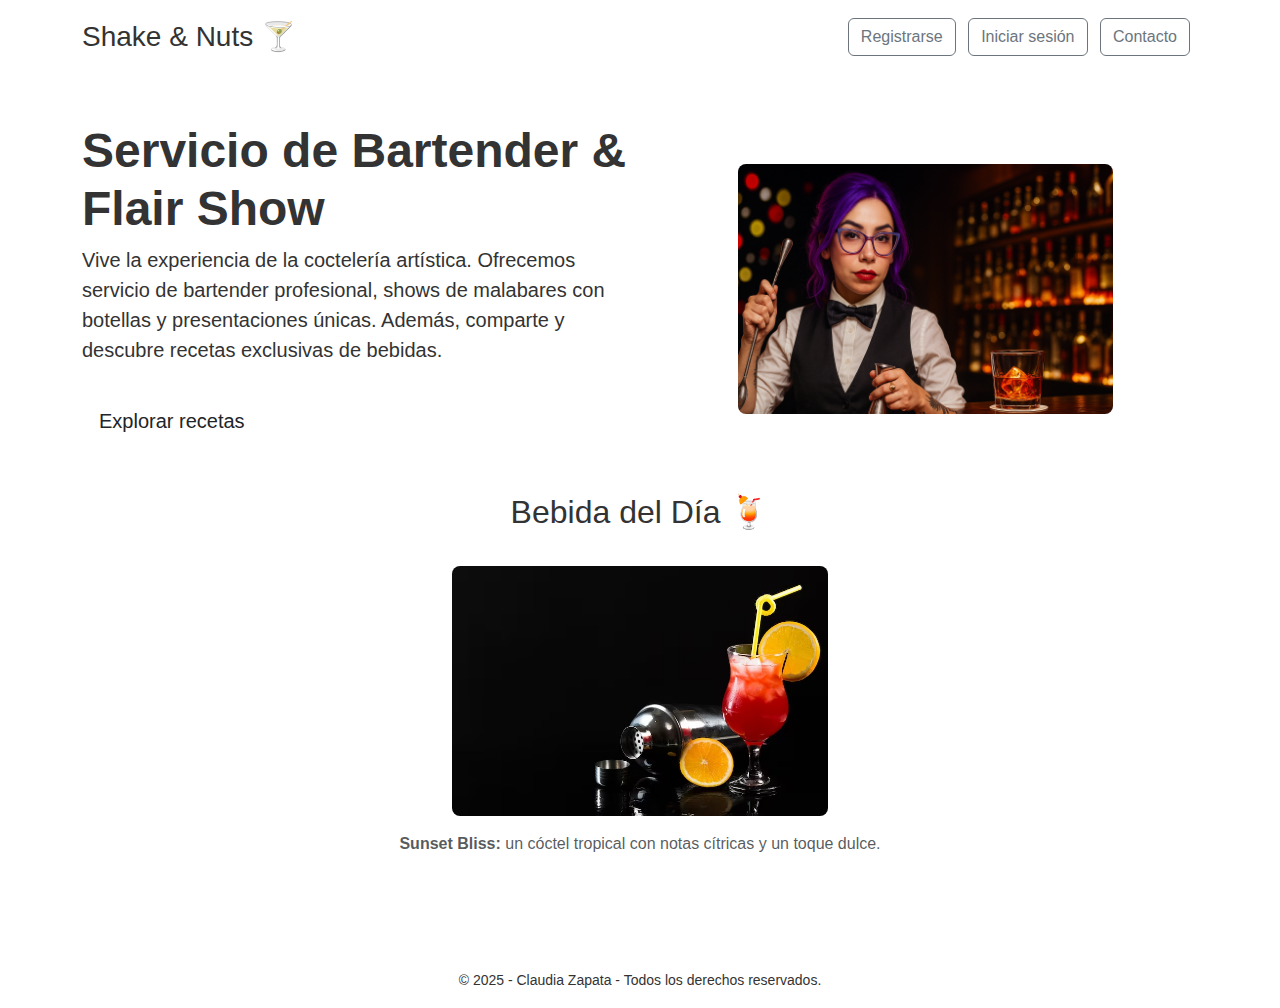
<file: index.html>
<!doctype html>
<html lang="es">
<head>
  <meta charset="utf-8">
  <meta name="viewport" content="width=device-width,initial-scale=1">
  <title>Shake & Nuts - Bienvenida</title>
  <link href="https://cdn.jsdelivr.net/npm/bootstrap@5.3.3/dist/css/bootstrap.min.css" rel="stylesheet">
  <link rel="stylesheet" href="css/style.css">
  <script src="js/script.js" defer></script>
</head>
<body>
  <!-- Header / Navbar -->
  <header class="site-header py-3">
    <div class="container d-flex justify-content-between align-items-center">
      <a class="navbar-brand fs-3" href="index.html">Shake & Nuts 🍸</a>
      <div>
        <a class="btn btn-outline-secondary me-2" href="registro.html">Registrarse</a>
        <a class="btn btn-outline-secondary me-2" href="login.html">Iniciar sesión</a>
        <a class="btn btn-outline-secondary me-2" href="contacto.html">Contacto</a>
    
      </div>
    </div>
  </header>

  <!-- Hero / Portada principal -->
  <main class="container py-5">
    <div class="row align-items-center">
      <!-- Texto principal -->
      <div class="col-md-6">
        <h1 class="display-5 fw-bold text-accent">Servicio de Bartender & Flair Show</h1>
        <p class="lead">
          Vive la experiencia de la coctelería artística.  
          Ofrecemos servicio de bartender profesional, shows de malabares con botellas y presentaciones únicas.  
          Además, comparte y descubre recetas exclusivas de bebidas.
        </p>
        <a href="home.html" class="btn btn-accent btn-lg mt-3">Explorar recetas</a>
      </div>

      <!-- Imagen Hero -->
      <div class="col-md-6 text-center">
        <img src="images/portada.png" alt="Bartender realizando un show de flair" class="hero-img">
      </div>
    </div>

    <!-- 🥂 Bebida del Día -->
    <section class="bebida-dia text-center my-5">
      <h2 class="mb-4">Bebida del Día 🍹</h2>
      <img src="/images/copa con  skae.jpg" alt="Bebida del día" class="bebida-img">
      <p class="mt-3 text-muted">
        <strong>Sunset Bliss:</strong> un cóctel tropical con notas cítricas y un toque dulce.
      </p>
    </section>
  </main>

  <!-- Footer -->
  <footer class="site-footer py-3 text-center">
    <small>© 2025 - Claudia Zapata - Todos los derechos reservados.</small>
  </footer>

  <script src="https://cdn.jsdelivr.net/npm/bootstrap@5.3.3/dist/js/bootstrap.bundle.min.js"></script>
</body>
</html>
</file>
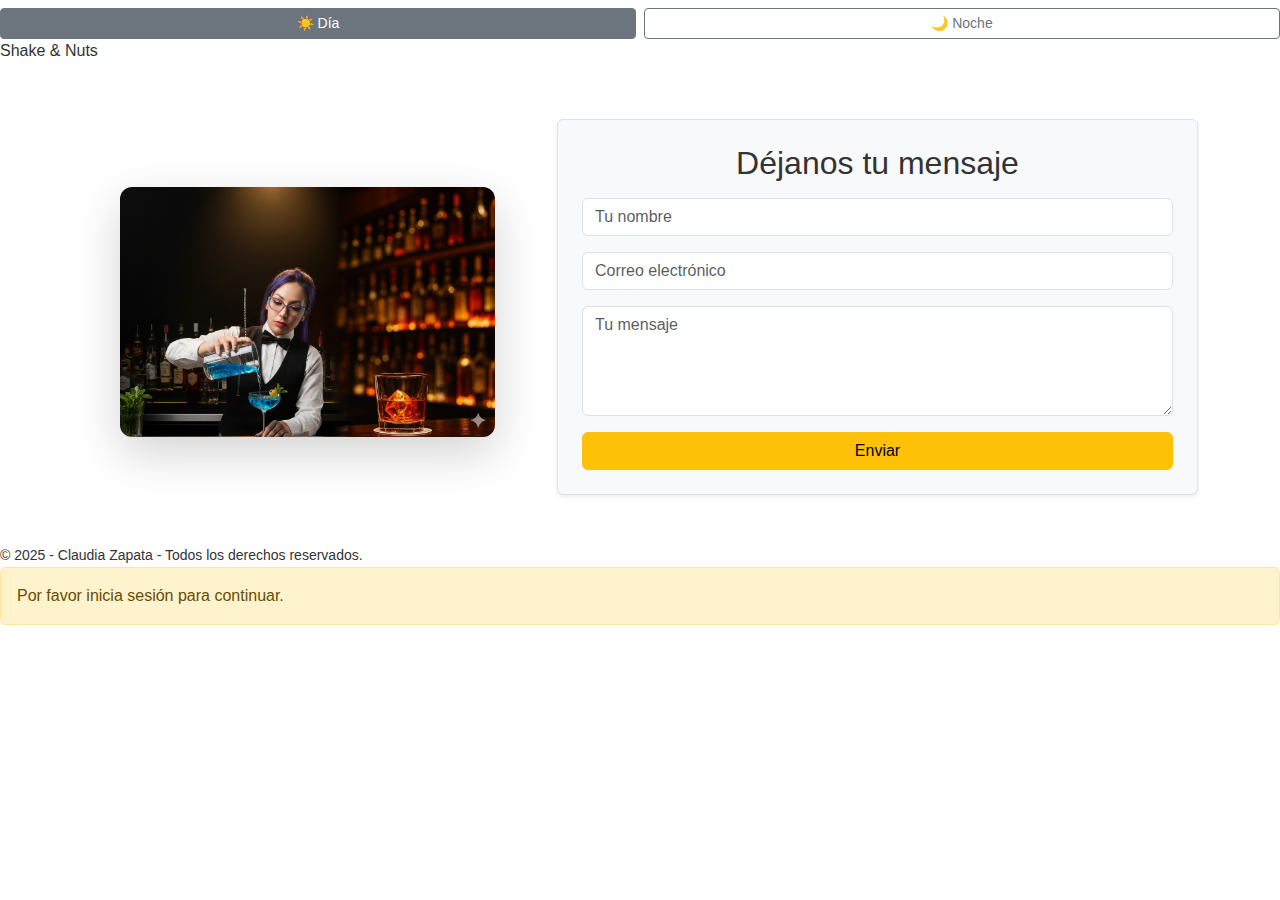
<file: contacto.html>
<!doctype html>
<html lang="es">
<head>
  <meta charset="utf-8">
  <meta name="viewport" content="width=device-width, initial-scale=1">
  <title>Contacto - Shake & Nuts</title>
  <link href="https://cdn.jsdelivr.net/npm/bootstrap@5.3.3/dist/css/bootstrap.min.css" rel="stylesheet">
  <link rel="stylesheet" href="css/style.css">
  <script src="js/script.js" defer></script>
</head>
<body>
  <header class="site-header py-2">
    <div class="ms-auto d-flex align-items-center gap-2">
      <button id="btnDia" class="btn btn-sm btn-outline-secondary">☀️ Día</button>
      <button id="btnNoche" class="btn btn-sm btn-outline-secondary">🌙 Noche</button>
    </div>
      <a class="navbar-brand" href="index.html">Shake & Nuts</a>
      <!-- Botón visible solo si hay sesión -->
       <button id="cerrarSesionBtn" class="btn btn-outline-danger ms-2" style="display:none;">
  Cerrar sesión </button>

    </div>
  </header>

  <main class="container py-5">
    <div class="row align-items-center">
      
      <!-- Columna con la imagen -->
      <div class="col-md-5 text-center mb-4 mb-md-0">
        <img src="images/Gemini_Generated_Image_tm45tatm45tatm45 (1).png" alt="Foto de contacto" 
             class="img-fluid shadow-lg" 
             style="max-width: 85%; border-radius: 12px;">
      </div>
      
      <!-- Columna con el formulario -->
      <div class="col-md-7">
        <div class="form-card p-4 border rounded shadow-sm bg-light">
          <h2 class="text-center mb-3">Déjanos tu mensaje</h2>
          <form id="contactForm">
            <input id="nombre" class="form-control mb-3" placeholder="Tu nombre" required>
            <input id="email" class="form-control mb-3" type="email" placeholder="Correo electrónico" required>
            <textarea id="mensaje" class="form-control mb-3" rows="4" placeholder="Tu mensaje" required></textarea>
            <button class="btn btn-warning w-100">Enviar</button>
          </form>
        </div>
      </div>

    </div>
  </main>

 <footer class="site-footer">
    <small>© 2025 - Claudia Zapata - Todos los derechos reservados.</small>
  </footer>

  <script src="https://cdn.jsdelivr.net/npm/bootstrap@5.3.3/dist/js/bootstrap.bundle.min.js"></script>
</body>
</html>
</file>
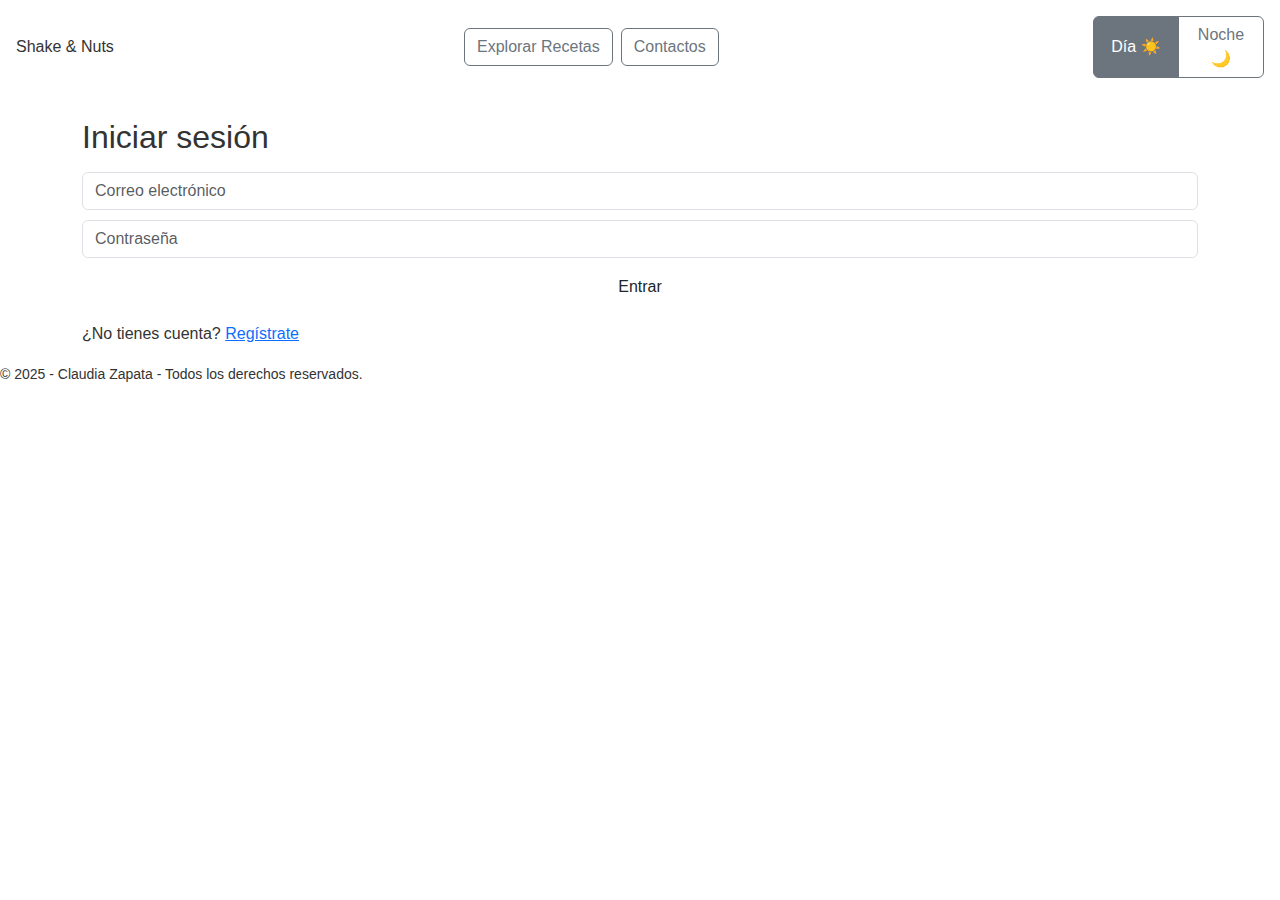
<file: login.html>
<!doctype html>
<html lang="es">
<head>
  <meta charset="utf-8">
  <meta name="viewport" content="width=device-width, initial-scale=1">
  <title>Login - Shake & Nuts</title>
  <link href="https://cdn.jsdelivr.net/npm/bootstrap@5.3.3/dist/css/bootstrap.min.css" rel="stylesheet">
  <link rel="stylesheet" href="css/style.css">
  <script src="js/script.js" defer></script>
</head>
<body>
  <header class="site-header d-flex justify-content-between align-items-center p-3">
  <!-- Logo / Home -->
  <a href="index.html" class="navbar-brand">Shake & Nuts</a>

  <!-- Navegación -->
  <nav class="d-flex align-items-center">
    <a href="recetas.html" class="btn btn-outline-secondary me-2">Explorar Recetas</a>
    <a href="contacto.html" class="btn btn-outline-secondary me-2">Contactos</a>
    <a href="#" id="cerrarSesionBtn" class="btn btn-outline-danger">Cerrar Sesión</a>
  </nav>

  <!-- Botones de tema -->
  <div class="btn-group ms-3" role="group" aria-label="Tema">
    <button id="btnDia" class="btn btn-outline-secondary">Día ☀️</button>
    <button id="btnNoche" class="btn btn-outline-secondary">Noche 🌙</button>
  </div>
</header>



  <main class="container">
    <div class="form-card mt-4">
      <h2>Iniciar sesión</h2>
      <form id="loginForm" class="mt-3">
        <div class="mb-2"><input class="form-control" id="email" type="email" placeholder="Correo electrónico" required></div>
        <div class="mb-2"><input class="form-control" id="password" type="password" placeholder="Contraseña" required></div>
        <button class="btn btn-accent w-100">Entrar</button>
      </form>
      <p class="mt-3">¿No tienes cuenta? <a href="registro.html">Regístrate</a></p>
    </div>
  </main>

  <footer class="site-footer">
    <small>© 2025 - Claudia Zapata - Todos los derechos reservados.</small>
  </footer>
  <script src="https://cdn.jsdelivr.net/npm/bootstrap@5.3.3/dist/js/bootstrap.bundle.min.js"></script>
</body>
</html>
</file>
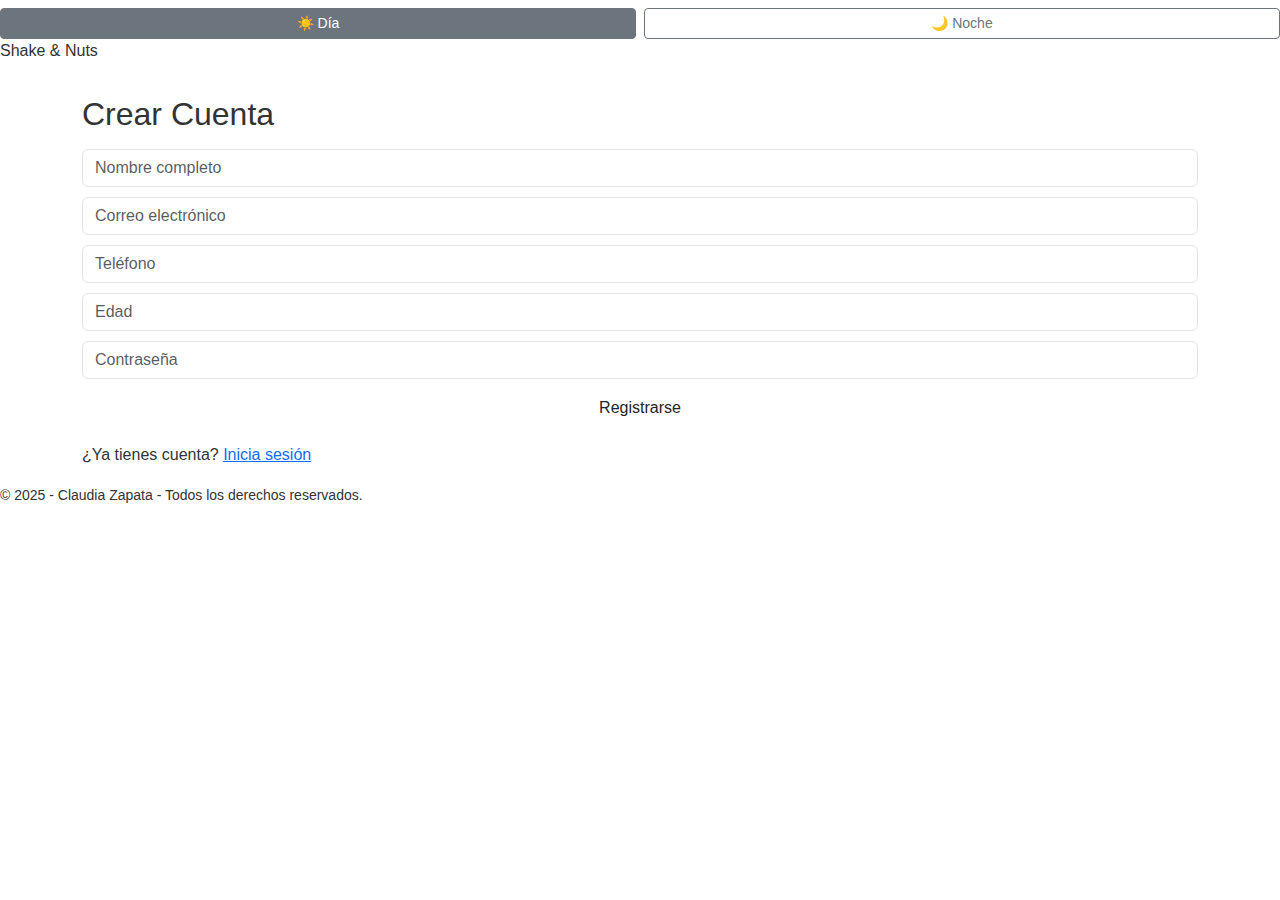
<file: registro.html>
<!doctype html>
<html lang="es">
<head>
  <meta charset="utf-8">
  <meta name="viewport" content="width=device-width, initial-scale=1">
  <title>Registro - Shake & Nuts</title>
  <link href="https://cdn.jsdelivr.net/npm/bootstrap@5.3.3/dist/css/bootstrap.min.css" rel="stylesheet">
  <link rel="stylesheet" href="css/style.css">
  <script src="js/script.js" defer></script>
</head>
<body>
  <header class="site-header py-2">
    <div class="ms-auto d-flex align-items-center gap-2">
      <button id="btnDia" class="btn btn-sm btn-outline-secondary">☀️ Día</button>
      <button id="btnNoche" class="btn btn-sm btn-outline-secondary">🌙 Noche</button>
    </div>
      <a class="navbar-brand" href="index.html">Shake & Nuts</a>
    </div>
  </header>

  <main class="container">
    <div class="form-card mt-4">
      <h2>Crear Cuenta</h2>
      <form id="registerForm" class="mt-3">
        <div class="mb-2"><input class="form-control" id="nombre" placeholder="Nombre completo" required></div>
        <div class="mb-2"><input class="form-control" id="email" type="email" placeholder="Correo electrónico" required></div>
        <div class="mb-2"><input class="form-control" id="telefono" placeholder="Teléfono" required></div>
        <div class="mb-2"><input class="form-control" id="edad" type="number" placeholder="Edad" required></div>
        <div class="mb-2"><input class="form-control" id="password" type="password" placeholder="Contraseña" required></div>
        <button class="btn btn-accent w-100">Registrarse</button>
      </form>
      <p class="mt-3">¿Ya tienes cuenta? <a href="login.html">Inicia sesión</a></p>
    </div>
  </main>
  <footer class="site-footer">
    <small>© 2025 - Claudia Zapata - Todos los derechos reservados.</small>
  </footer>
  <script src="https://cdn.jsdelivr.net/npm/bootstrap@5.3.3/dist/js/bootstrap.bundle.min.js"></script>
</body>
</html>
</file>
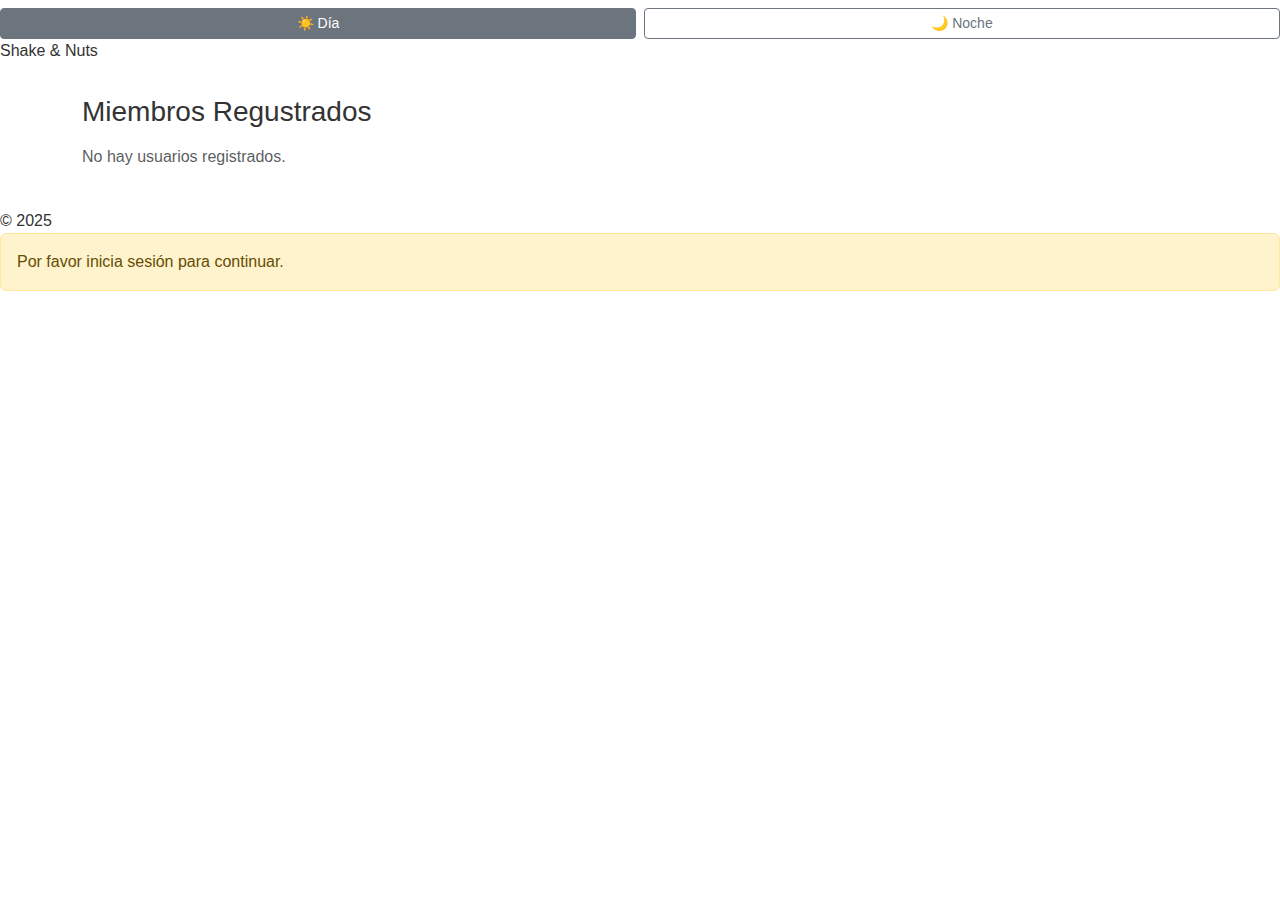
<file: usuarios.html>
<!doctype html>
<html lang="es">
<head>
  <meta charset="utf-8">
  <meta name="viewport" content="width=device-width, initial-scale=1">
  <title>Usuarios - Shake & Nuts</title>
  <link href="https://cdn.jsdelivr.net/npm/bootstrap@5.3.3/dist/css/bootstrap.min.css" rel="stylesheet">
  <link rel="stylesheet" href="css/style.css">
  <script src="js/script.js" defer></script>
</head>
<body>
  <header class="site-header py-2">
    <div class="ms-auto d-flex align-items-center gap-2">
      <button id="btnDia" class="btn btn-sm btn-outline-secondary">☀️ Día</button>
      <button id="btnNoche" class="btn btn-sm btn-outline-secondary">🌙 Noche</button>
    </div>
      <a class="navbar-brand" href="index.html">Shake & Nuts</a>
      <!-- Botón visible solo si hay sesión -->
       <button id="cerrarSesionBtn" class="btn btn-outline-danger ms-2" style="display:none;">
  Cerrar sesión </button>
    </div>
  </header>

  <main class="container py-4">
    <div class="form-card">
      <h3>Miembros Regustrados</h3>
      <div id="listaUsuarios" class="mt-3"></div>
    </div>
  </main>

  <footer class="site-footer">© 2025</footer>
  <script src="https://cdn.jsdelivr.net/npm/bootstrap@5.3.3/dist/js/bootstrap.bundle.min.js"></script>
</body>
</html>
</file>
<file: css/style.css>
/* General */
body {
    margin: 0;
    padding: 0;
    font-family: Arial, sans-serif;
    background-color: #fff; /* Fondo blanco por defecto (modo claro) */
    color: #333; /* Color de texto oscuro por defecto */
}

/* Modo claro */
body.light-mode {
    background-color: #fff;
    color: #333;
}

/* Estilos generales del contenedor de formularios */
.form-container {
    background-color: rgba(255, 255, 255, 0.9); /* Fondo blanco con opacidad en modo claro */
    border-radius: 12px;
    width: 100%;
    max-width: 400px; /* Tamaño máximo del formulario */
    margin: 40px auto;
    padding: 20px;
    box-shadow: 0 0 10px rgba(0, 0, 0, 0.1);
    transition: all 0.3s ease;
}

/* Ajustes cuando se activa el modo claro */
body.light-mode .form-container {
    background-color: rgba(255, 255, 255, 0.9); /* Fondo blanco */
    color: #111;
}

/* Estilos de los inputs */
input, textarea {
    width: 100%;
    padding: 10px;
    margin: 10px 0;
    border: 1px solid #ccc;
    border-radius: 5px;
}

button {
    background-color: #e4b72b;
    border: none;
    color: white;
    padding: 12px;
    width: 100%;
    font-size: 1em;
    border-radius: 5px;
    cursor: pointer;
}

button:hover {
    background-color: #f1cc5a;
}

/* Estilos para las imágenes en reseñas */
img {
    max-width: 100%; /* Ajusta las imágenes al tamaño del contenedor */
    height: auto; /* Mantiene la relación de aspecto */
    max-height: 250px; /* Limita la altura máxima de las imágenes */
    border-radius: 8px;
    margin-top: 10px;
}

/* Modo oscuro */
body.dark-mode {
    background-color: #333; /* Fondo oscuro */
    color: #fff; /* Texto blanco */
}

body.dark-mode .form-container {
    background-color: rgba(28, 28, 28, 0.85); /* Fondo oscuro */
    color: #fff;
}

/* Estilos de los elementos en modo oscuro */
body.dark-mode h1, body.dark-mode h3 {
    color: #fff;
}

/* Reseñas */
.resena {
    background-color: #444;
    padding: 10px;
    margin: 10px 0;
    border-radius: 8px;
    color: white;
}

.resena h4 {
    font-size: 1.2em;
    margin: 0;
}

.resena button {
    background-color: #f44;
    padding: 8px;
    margin-top: 10px;
    border-radius: 5px;
    cursor: pointer;
}

.resena button:hover {
    background-color: #e00;
}

/* Botón para cambiar modo */
#toggleDarkMode {
    position: fixed;
    top: 20px;
    right: 20px;
    background-color: #fdf5f5;
    color: #fff;
    border: none;
    padding: 10px 20px;
    cursor: pointer;
    border-radius: 5px;
}

#toggleDarkMode:hover {
    background-color: #444;
}
</file>
